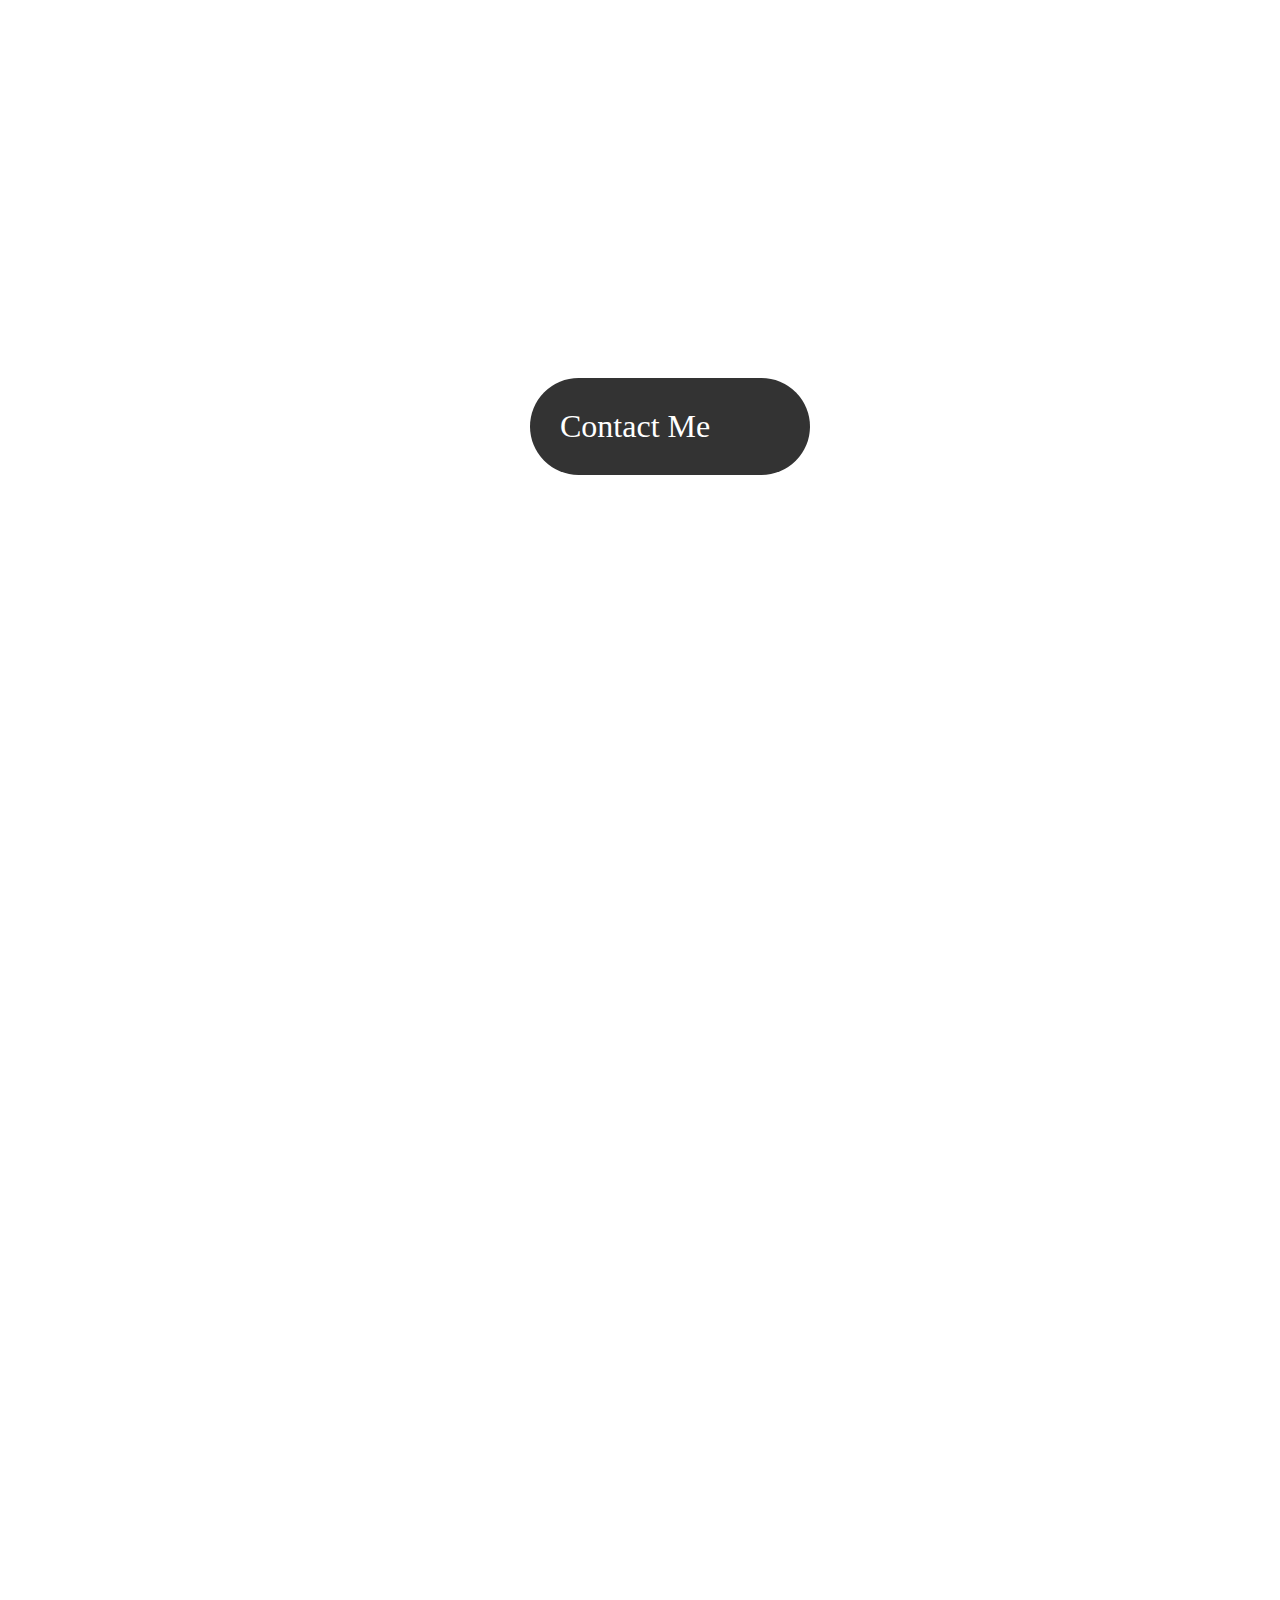
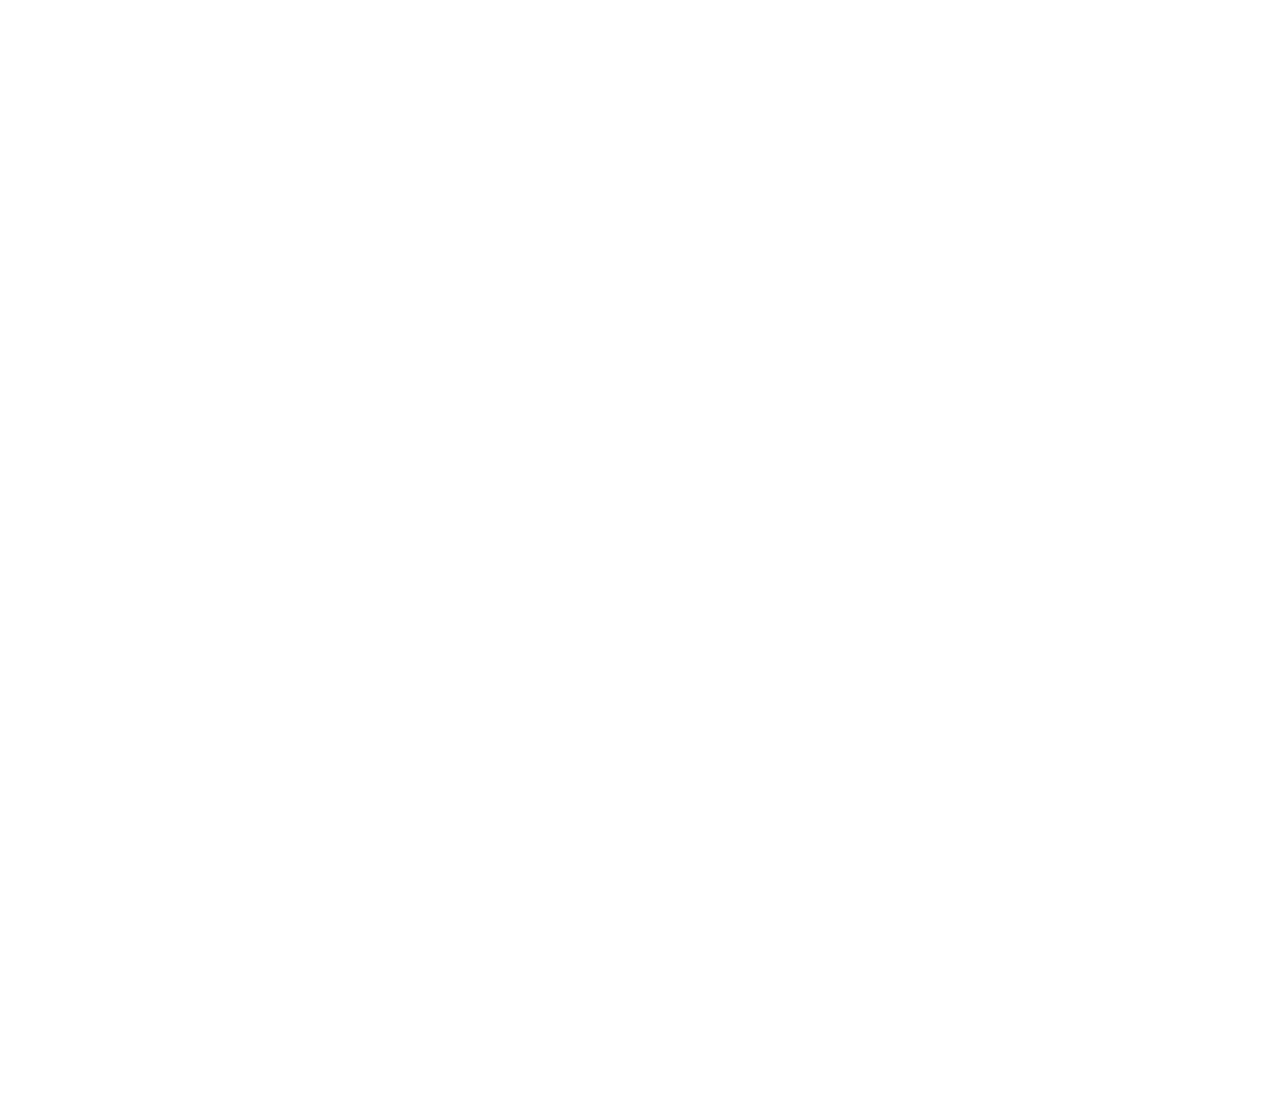
<file: btn-to-fixed-icon-main/index.html>
<!DOCTYPE html>
<html lang="en">
  <head>
    <meta charset="UTF-8" />
    <meta name="viewport" content="width=device-width, initial-scale=1.0" />
    <meta http-equiv="x-UA-Compatible" content="ie=edge" />
    <link rel="stylesheet" href="style.css" />
    <title>contact btn</title>
  </head>
  <body>
    <section>
      
      <!-- https://github.com/VincentVaxelaire/btn-to-fixed-icon
        this have js and css (call it with .btn-to-stiky-icon)-->
      <a href="#" class="btn-to-stiky-icon">
        <span class="title">Contact Me</span>
        <span class="icon">✉</span>
      </a>
    </section>
    <script src="app.js"></script>
  </body>
</html>
</file>
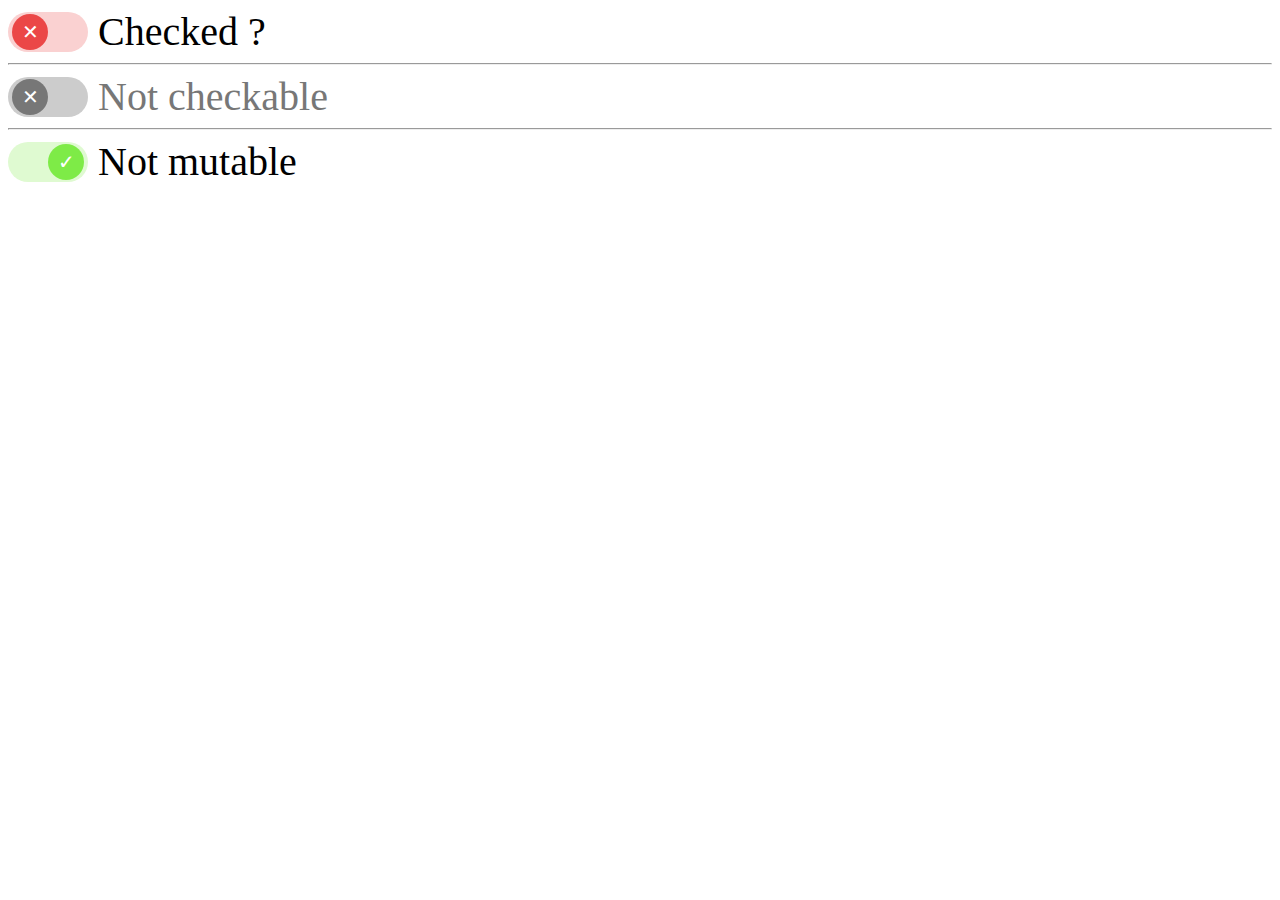
<file: checkbox to toggle on or off/index.html>
<!DOCTYPE html>
<html lang="en">
<head>
  <meta charset="UTF-8">
  <meta http-equiv="X-UA-Compatible" content="IE=edge">
  <meta name="viewport" content="width=device-width, initial-scale=1.0">
  <link rel="stylesheet" href="style.css">
  <title>toggle button</title>
</head>
<body>
  <input type="checkbox" id="check" class="toggle">
  <label for="check">Checked ?</label>
  <hr>
  <input disabled type="checkbox" id="uncheckable" class="toggle">
  <label for="uncheckable">Not checkable</label>
  <hr>
    <input checked contenteditable="true" type="checkbox" id="readonly" class="toggle">
    <label for="readonly">Not mutable</label>
</body>
<script>
  const cb = document.querySelector('#readonly');
  console.log(cb.checked);
  cb.addEventListener('click', () => {
    console.log(cb.checked);
  });
</script>
</html>
</file>
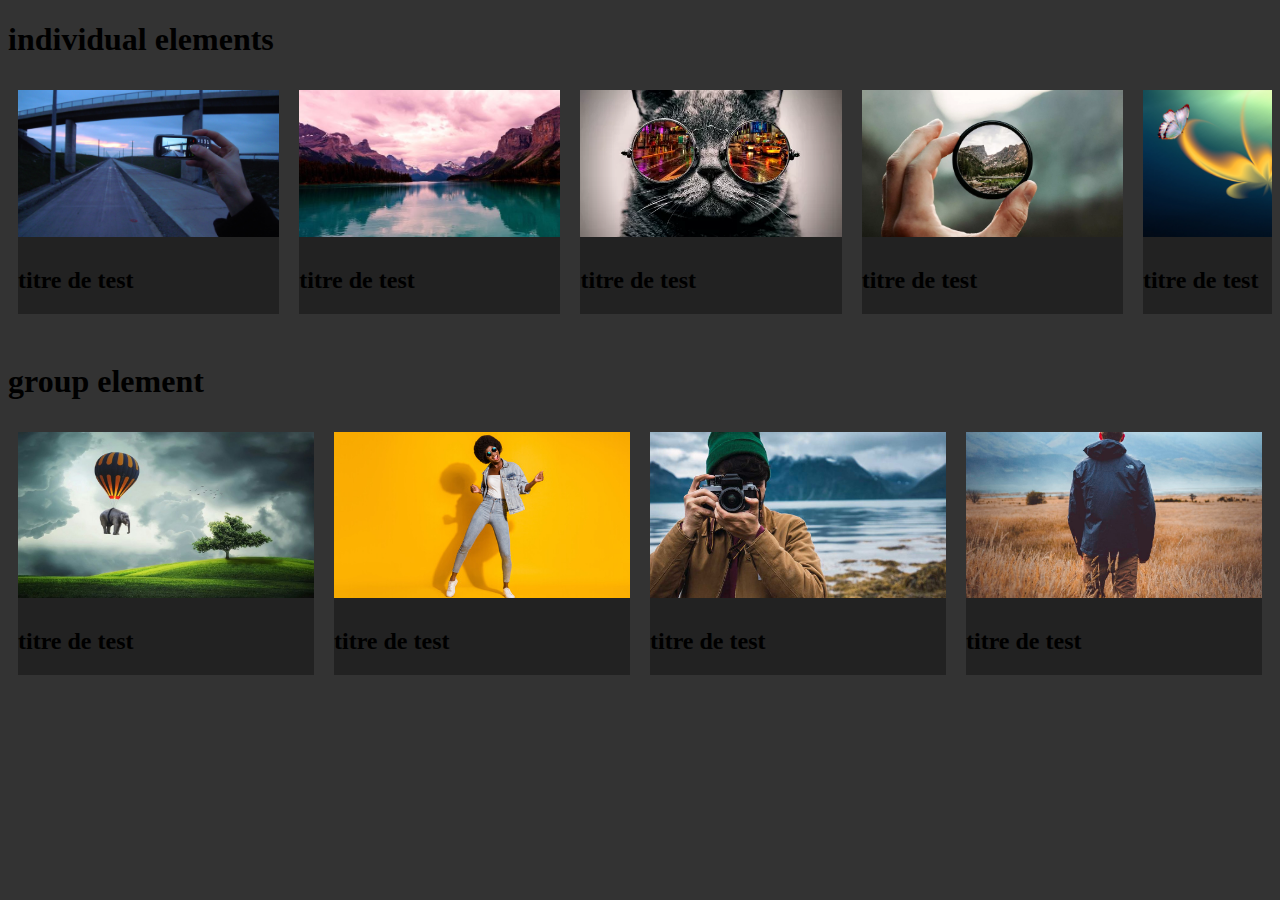
<file: horizontal media card scroller/index.html>
<!DOCTYPE html>
<html lang="en">

<head>
  <meta charset="UTF-8">
  <meta http-equiv="X-UA-Compatible" content="IE=edge">
  <meta name="viewport" content="width=device-width, initial-scale=1.0">
  <link rel="stylesheet" href="style.css">
  <title>horizontal media card scroller</title>
</head>

<body>
  <h1>individual elements</h1>
  <div class="media-card-container snap-inline">
    <div class="card">
      <img src="./images/1.png" alt="">
      <h2>titre de test</h2>
    </div>
    <div class="card">
      <img src="./images/2.jpg" alt="">
      <h2>titre de test</h2>
    </div>
    <div class="card">
      <img src="./images/3.webp" alt="">
      <h2>titre de test</h2>
    </div>
    <div class="card">
      <img src="./images/4.webp" alt="">
      <h2>titre de test</h2>
    </div>
    <div class="card">
      <img src="./images/5.png" alt="">
      <h2>titre de test</h2>
    </div>
    <div class="card">
      <img src="./images/6.jpg" alt="">
      <h2>titre de test</h2>
    </div>
    <div class="card">
      <img src="./images/7.jpg" alt="">
      <h2>titre de test</h2>
    </div>
    <div class="card">
      <img src="./images/8.jpg" alt="">
      <h2>titre de test</h2>
    </div>
    <div class="card">
      <img src="./images/9.jpg" alt="">
      <h2>titre de test</h2>
    </div>
    <div class="card">
      <img src="./images/10.jpg" alt="">
      <h2>titre de test</h2>
    </div>
    <div class="card">
      <img src="./images/11.jpg" alt="">
      <h2>titre de test</h2>
    </div>
    <div class="card">
      <img src="./images/12.jpg" alt="">
      <h2>titre de test</h2>
    </div>
  </div>
  <br>
  <h1>
    group element
  </h1>
  <div class="media-card-container media-card-container-with-group snap-inline">
    <div class="group-card">
      <div class="card">
        <img src="./images/9.jpg" alt="">
        <h2>titre de test</h2>
      </div>
      <div class="card">
        <img src="./images/10.jpg" alt="">
        <h2>titre de test</h2>
      </div>
      <div class="card">
        <img src="./images/11.jpg" alt="">
        <h2>titre de test</h2>
      </div>
      <div class="card">
        <img src="./images/12.jpg" alt="">
        <h2>titre de test</h2>
      </div>
    </div>
    <div class="group-card">
      <div class="card">
        <img src="./images/9.jpg" alt="">
        <h2>titre de test</h2>
      </div>
      <div class="card">
        <img src="./images/10.jpg" alt="">
        <h2>titre de test</h2>
      </div>
      <div class="card">
        <img src="./images/11.jpg" alt="">
        <h2>titre de test</h2>
      </div>
      <div class="card">
        <img src="./images/12.jpg" alt="">
        <h2>titre de test</h2>
      </div>
    </div>
    <div class="group-card">
      <div class="card">
        <img src="./images/9.jpg" alt="">
        <h2>titre de test</h2>
      </div>
      <div class="card">
        <img src="./images/10.jpg" alt="">
        <h2>titre de test</h2>
      </div>
      <div class="card">
        <img src="./images/11.jpg" alt="">
        <h2>titre de test</h2>
      </div>
      <div class="card">
        <img src="./images/12.jpg" alt="">
        <h2>titre de test</h2>
      </div>
    </div>
    <div class="group-card">
      <div class="card">
        <img src="./images/9.jpg" alt="">
        <h2>titre de test</h2>
      </div>
      <div class="card">
        <img src="./images/10.jpg" alt="">
        <h2>titre de test</h2>
      </div>
      <div class="card">
        <img src="./images/11.jpg" alt="">
        <h2>titre de test</h2>
      </div>
      <div class="card">
        <img src="./images/12.jpg" alt="">
        <h2>titre de test</h2>
      </div>
    </div>
  </div>
</body>

</html>
</file>
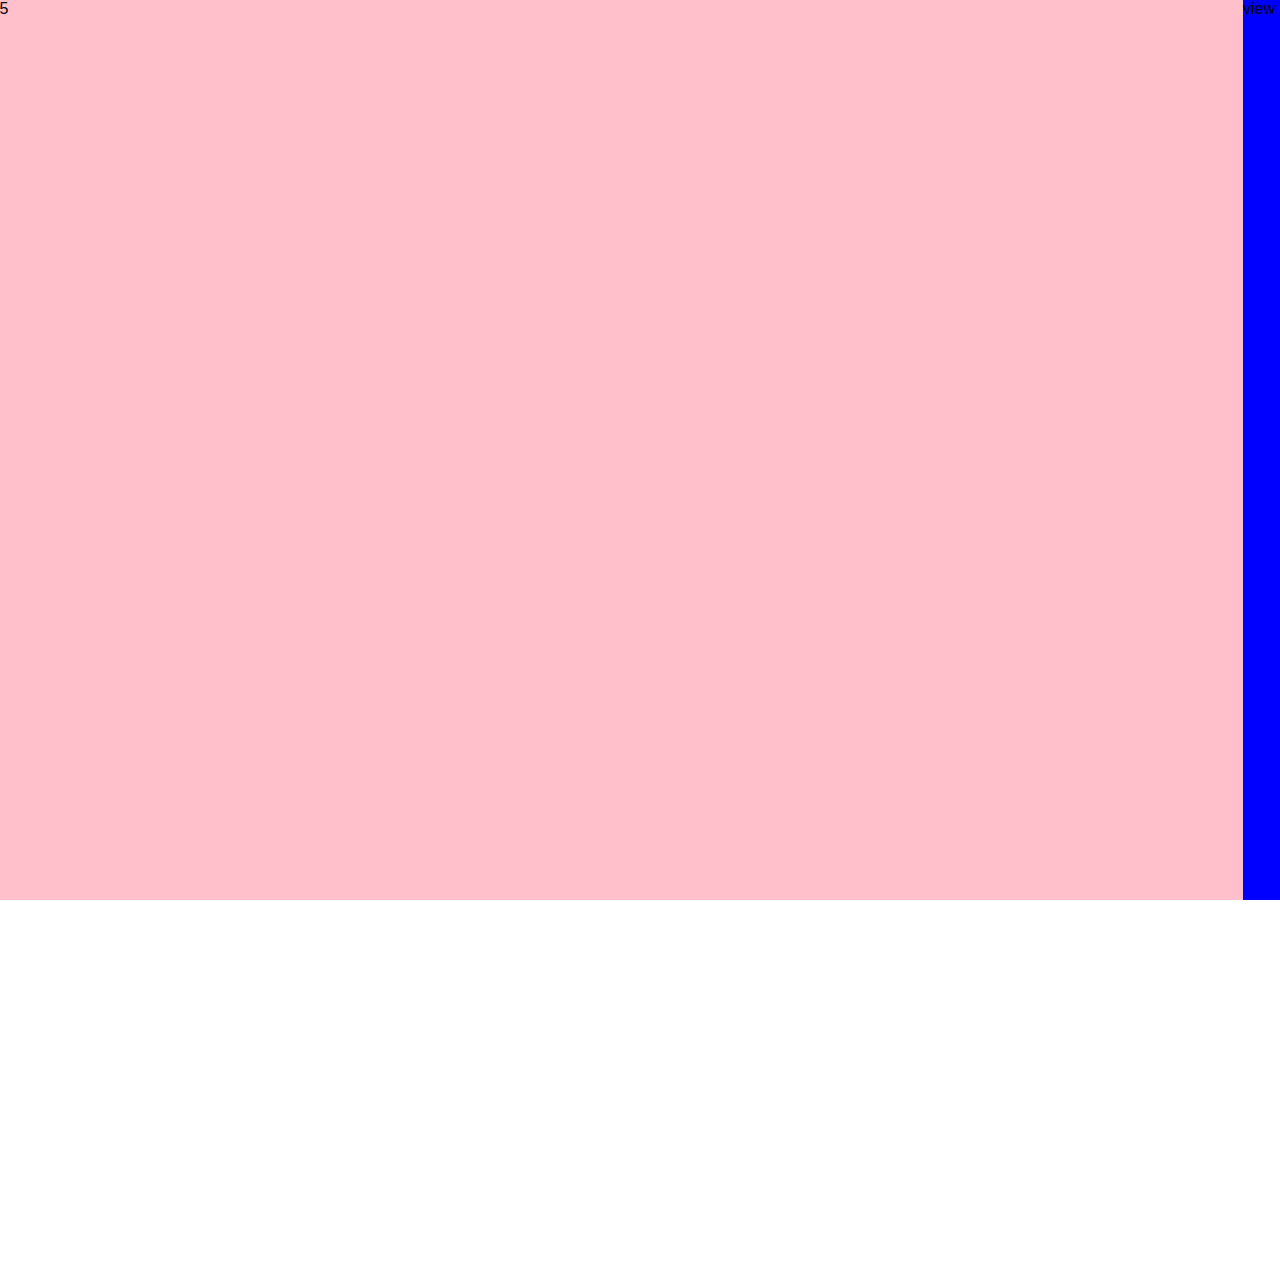
<file: Infinite-Horizontale-scroll-page-main/index.html>
<!DOCTYPE html>
<html lang="en">
<head>
    <meta charset="UTF-8">
    <meta http-equiv="X-UA-Compatible" content="IE=edge">
    <meta name="viewport" content="width=device-width, initial-scale=1.0">
    <link rel="stylesheet" href="style.css">
    <title>Document</title>
</head>
<body>
    <div id="indexContainer">
        <div id="index">
            <section class="view" style="background: pink;">
                <p>view 5</p>
            </section>

            <section class="view" style="background: blue;">
                <p>view 1</p>
            </section>
            <section class="view" style="background: green;">
                <p>view 2</p>
            </section>
            <section class="view" style="background: red;">
                <p>view 3</p>
            </section>
            <section class="view" style="background: yellow;">
                <p>view 4</p>
            </section>
            <section class="view" style="background: pink;">
                <p>view 5</p>
            </section>
            
            <!-- il faut cloner la section one -->
            <section class="view" style="background: blue;">
                <p>view 1</p>
            </section>
        </div>
    </div>

    <script>
        const indexContainer = document.getElementById('indexContainer')

        document.addEventListener('DOMContentLoaded', function(){
            const goto = window.innerWidth
            console.log(goto)
            indexContainer.scrollTo(0, goto)
        });

        indexContainer.addEventListener('scroll', ()=> {
            const {scrollTop, clientHeight, scrollHeight} = indexContainer
            console.log(scrollTop, clientHeight, scrollHeight)
            if (scrollTop + clientHeight === scrollHeight){
               indexContainer.scrollTo(0, clientHeight)
            } else if (scrollTop === 0){
                indexContainer.scrollTo(0, clientHeight * 5)
            }
        })
    </script>
</body>
</html>
</file>
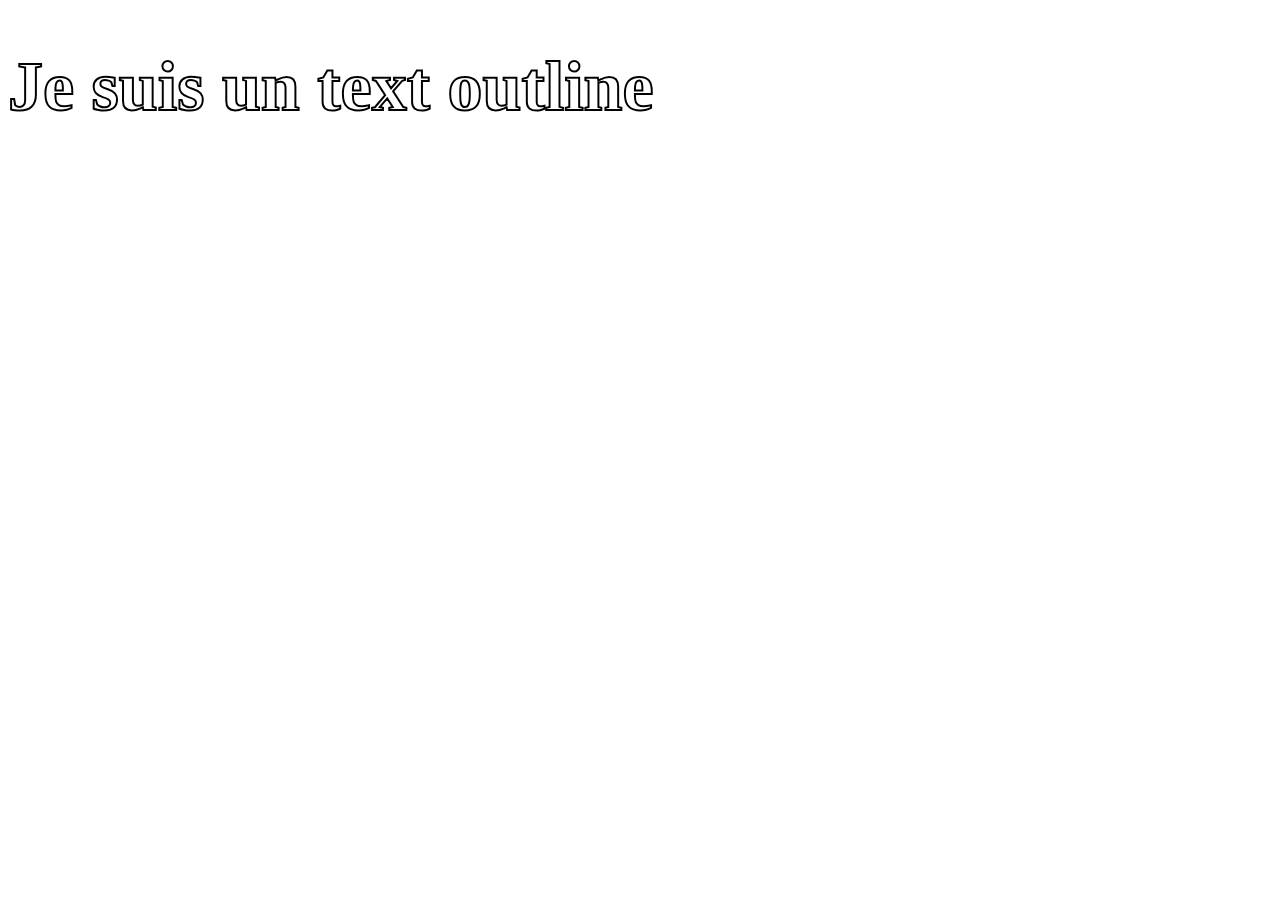
<file: Outline text/index.html>
<!DOCTYPE html>
<html lang="en">
<head>
  <meta charset="UTF-8">
  <meta http-equiv="X-UA-Compatible" content="IE=edge">
  <meta name="viewport" content="width=device-width, initial-scale=1.0">
  <link rel="stylesheet" href="style.css">
  <title>Outline text</title>
</head>
<body>
  <h1>Je suis un text outline</h1>
</body>
</html>
</file>
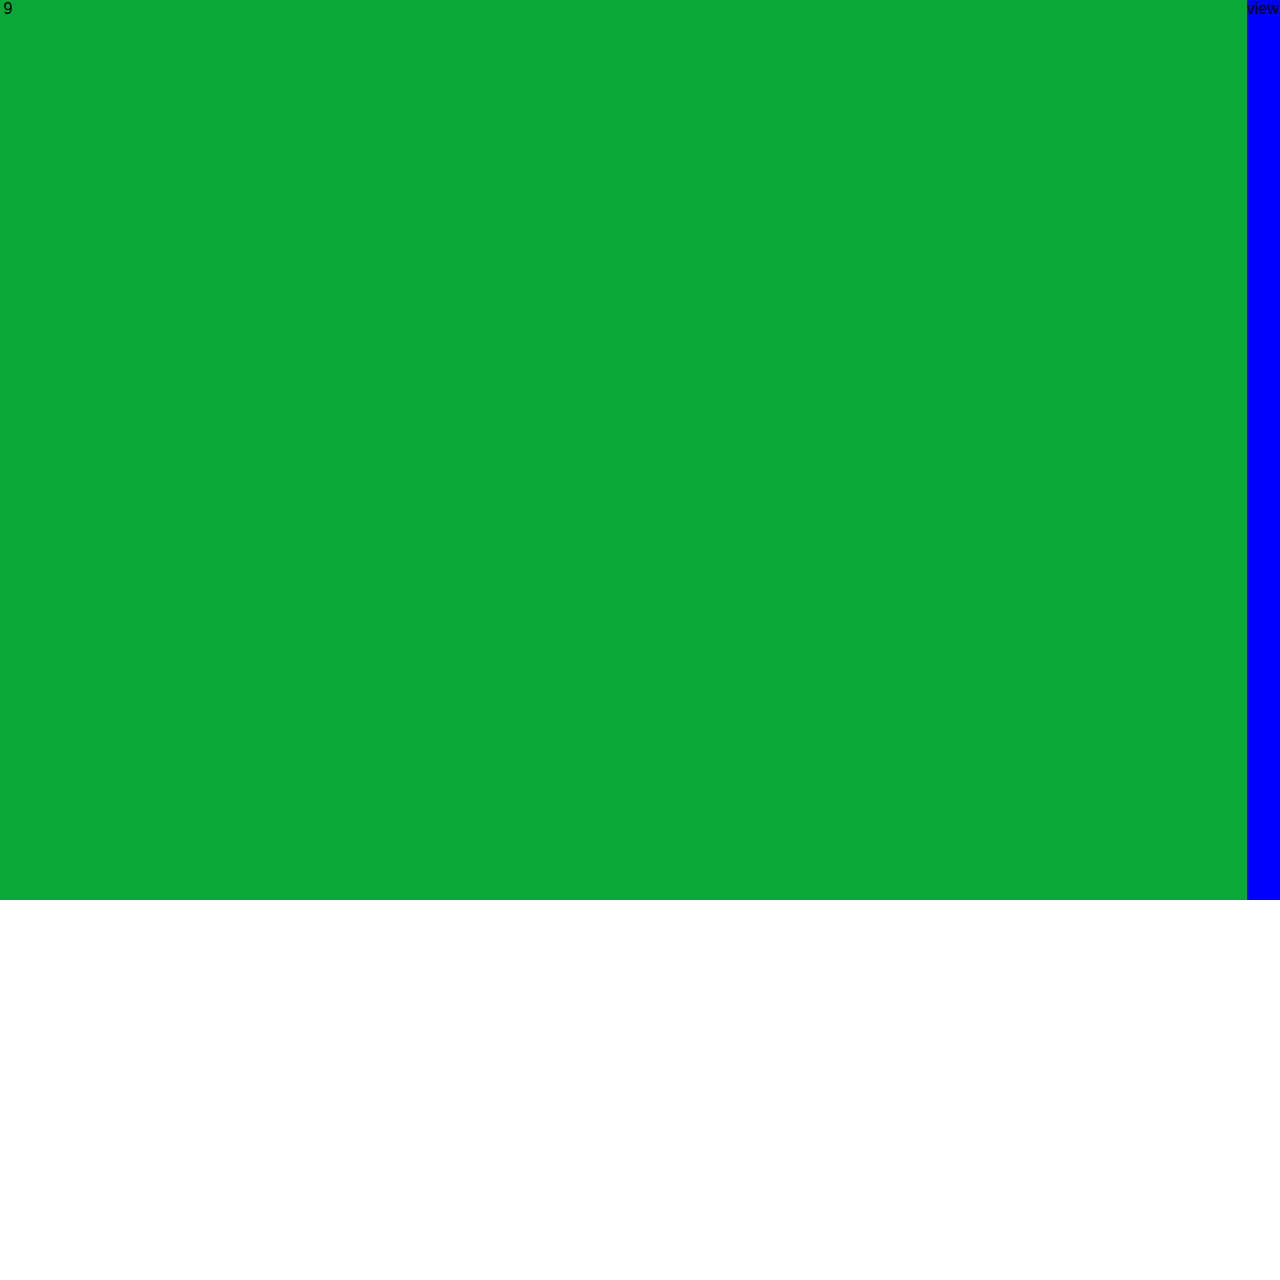
<file: Infinite-Horizontale-scroll-page-main/update/index.html>
<!DOCTYPE html>
<html lang="en">
<head>
    <meta charset="UTF-8">
    <meta http-equiv="X-UA-Compatible" content="IE=edge">
    <meta name="viewport" content="width=device-width, initial-scale=1.0">
    <link rel="stylesheet" href="style.css">
    <script src="./script.js" defer></script>
    <title>Document</title>
</head>
<body>
    <div id="indexContainer">
        <div id="index">
            <section class="view" style="background: blue;" data-active="active">
                <p>view 1</p>
            </section>
            <section class="view" style="background: green;" data-active="nextActive">
                <p>view 2</p>
            </section>
            <section class="view" style="background: red; " data-active="hidden">
                <p>view 3</p>
            </section>
            <section class="view" style="background: yellow;" data-active="hidden">
                <p>view 4</p>
            </section>
            <section class="view" style="background: pink;" data-active="hidden">
                <p>view 5</p>
            </section>
            <section class="view" style="background: rgb(218, 14, 48);" data-active="hidden">
                <p>view 6</p>
            </section>
            <section class="view" style="background: rgb(175, 159, 10);" data-active="hidden">
                <p>view 7</p>
            </section>
            <section class="view" style="background: rgb(32, 74, 129);" data-active="hidden">
                <p>view 8</p>
            </section>
            <section class="view" style="background: rgb(9, 168, 56);" data-active="previousActive">
                <p>view 9</p>
            </section>
        </div>
    </div>
</body>
</html>
</file>
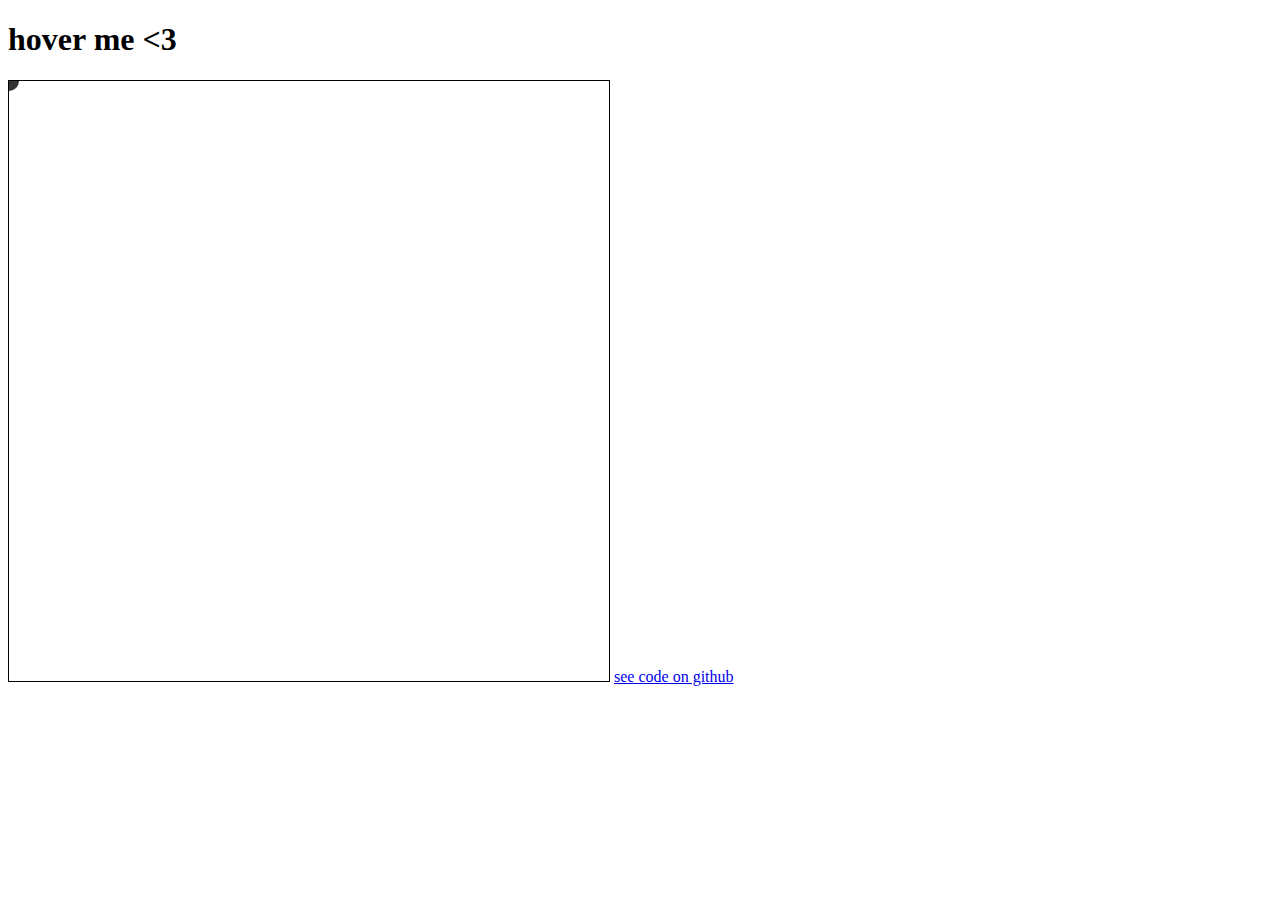
<file: jely-hover-effect-main/circle follow mouse/index.html>
<!DOCTYPE html>
<html lang="en">
<head>
  <meta charset="UTF-8">
  <meta name="viewport" content="width=device-width, initial-scale=1.0">
  <meta http-equiv="x-UA-Compatible" content="ie=edge">
  <title>circle follow on mouse move</title>
  <style>
    canvas{
      border: 1px solid #000;
      cursor: none;
    }
  </style>
</head>
<body>
  <h1>hover me <3</h1>
  <canvas id="canvas" width="600" height="600"></canvas>
  <a href="https://github.com/VincentVaxelaire/jely-hover-effect" target="_blank" rel="noopener noreferrer">see code on github</a>
  <script type="module">
    import Mouse from '../mouseMove.js'

    const canvas = document.getElementById('canvas')
    const ctx = canvas.getContext('2d')
    const pos = new Mouse(canvas)

    function drawBall(x,y,r){
      ctx.save()
      ctx.beginPath()
      ctx.arc(x, y, r, 0, 2*Math.PI)
      ctx.fillStyle = '#333'
      ctx.fill()
      ctx.closePath()
      ctx.restore()
    }

    function Render() {
      window.requestAnimationFrame(Render)
      ctx.clearRect(0, 0, 600, 600)
      // console.log(pos.x, pos.y)
      drawBall(pos.x, pos.y, 10)
    } Render()
  </script>
</body>
</html>
</file>
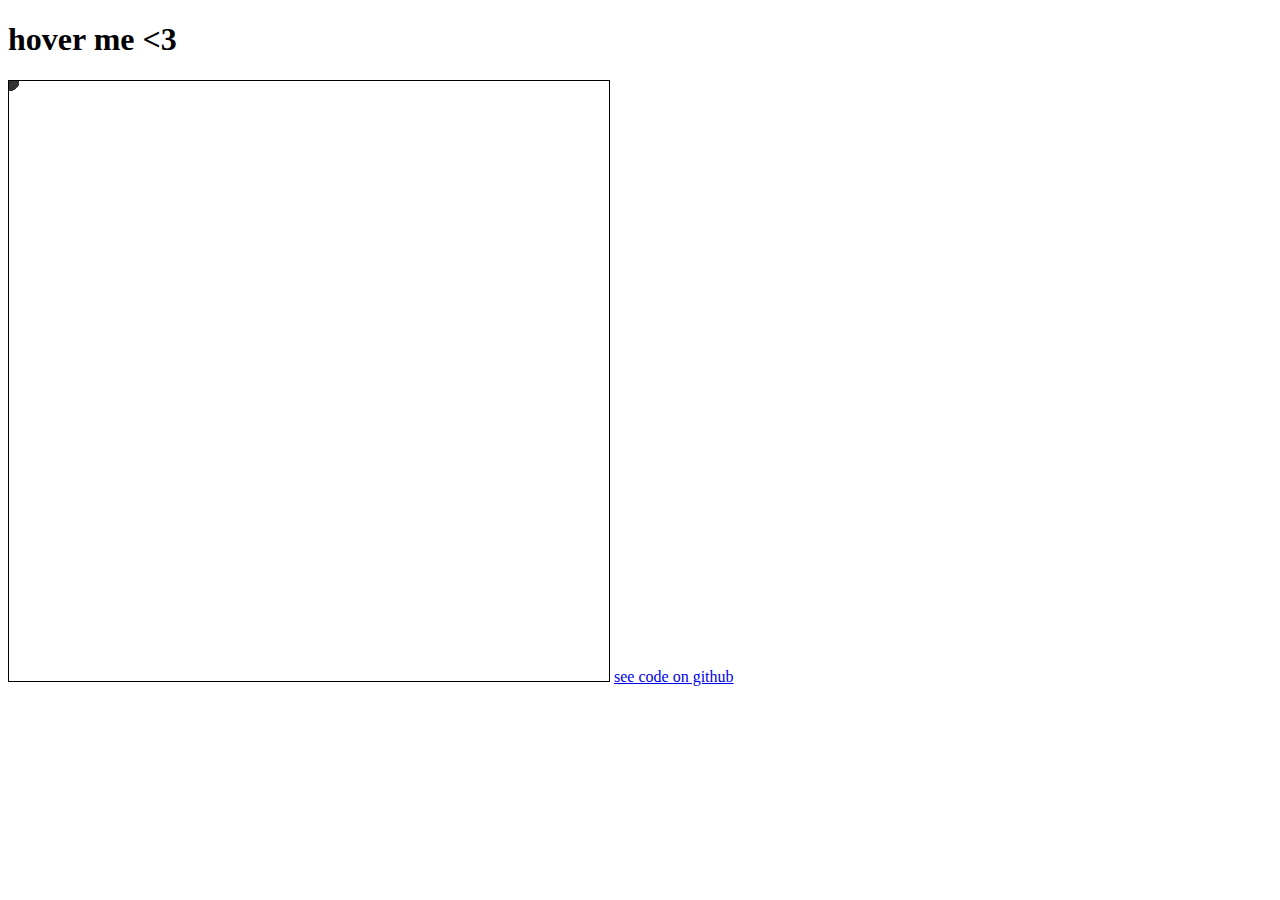
<file: jely-hover-effect-main/draw circle on mouse move/index.html>
<!DOCTYPE html>
<html lang="en">
<head>
  <meta charset="UTF-8">
  <meta name="viewport" content="width=device-width, initial-scale=1.0">
  <meta http-equiv="x-UA-Compatible" content="ie=edge">
  <title>Draw circle on mouse move</title>
  <style>
    canvas{
      border: 1px solid #000;
    }
  </style>
</head>
<body>
  <h1>hover me <3</h1>
  <canvas id="canvas" width="600" height="600"></canvas>
  <a href="https://github.com/VincentVaxelaire/jely-hover-effect" target="_blank" rel="noopener noreferrer">see code on github</a>
  <script type="module">
    import Mouse from '../mouseMove.js'

    const canvas = document.getElementById('canvas')
    const ctx = canvas.getContext('2d')
    const pos = new Mouse(canvas)

    function drawBall(x,y,r){
      ctx.beginPath()
      // arc(x, y, radius, crop, draw multi arc)
      ctx.arc(x, y, r, 0, 2*Math.PI)
      ctx.fillStyle = '#333'
      ctx.fill()
      ctx.closePath()
    }

    function Render() {
      window.requestAnimationFrame(Render)
      // console.log(pos.x, pos.y)
      drawBall(pos.x, pos.y, 10)
    } Render()
  </script>
</body>
</html>
</file>
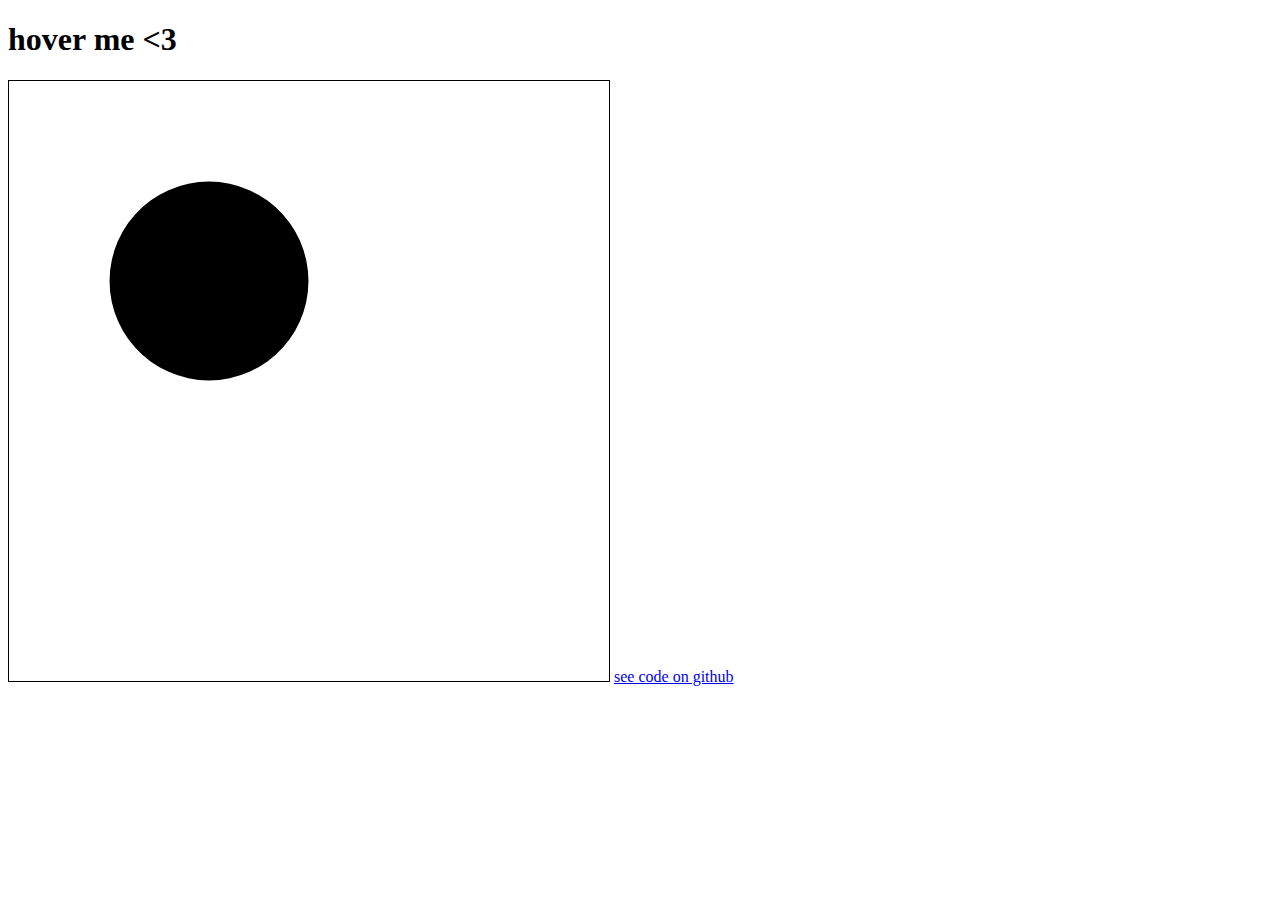
<file: jely-hover-effect-main/Jely hover effect/index.html>
<!DOCTYPE html>
<html lang="en">
<head>
  <meta charset="UTF-8">
  <meta name="viewport" content="width=device-width, initial-scale=1.0">
  <meta http-equiv="x-UA-Compatible" content="ie=edge">
  <title>calc dist + manage colision</title>
  <style>
    canvas{
      border: 1px solid #000;
    }
  </style>
</head>
<body>
  <h1>hover me <3</h1>
  <canvas id="canvas" width="600" height="600"></canvas>
  <a href="https://github.com/VincentVaxelaire/jely-hover-effect" target="_blank" rel="noopener noreferrer">see code on github</a>
  <script type="module">
    import Mouse from '../mouseMove.js'
    import Ball from '../ball.js'

    const canvas = document.getElementById('canvas')
    const ctx = canvas.getContext('2d')
    const pos = new Mouse(canvas)
    const balls = []

    // draw a circle arround mouse pointer (choose transparent for hidden it)
    const mouse = new Ball(0, 0, 40, '#00000000')

    // IF i < 20 => Math.PI / 20
    for (let i = 0; i < 30; i++) {
      balls.push(
        new Ball (
          200 + 100 * Math.cos(i * 2 * Math.PI / 30),
			    200 + 100 * Math.sin(i * 2 * Math.PI / 30)
        )
      )
    }

    // Choose between stroke() or fill()
    function ConnectDots(balls) {
      ctx.beginPath()
      ctx.moveTo(balls[0].x, balls[0].y)
      balls.forEach(ball => {
        ctx.lineTo(ball.x, ball.y)
      })
      ctx.closePath()
      // ctx.stroke()
      ctx.fill()
    }

    // Choose between stroke() or fill()
    function ConnectDots1(dots) {
      ctx.beginPath()
      for (let i = 0, jlen = dots.length; i <= jlen; ++i) {
        let p0 = dots[i + 0 >= jlen ? i + 0 - jlen : i + 0]
        let p1 = dots[i + 1 >= jlen ? i + 1 - jlen : i + 1]
        ctx.quadraticCurveTo(p0.x, p0.y, (p0.x + p1.x) * 0.5, (p0.y + p1.y) * 0.5)
      }
      ctx.closePath()
      // ctx.stroke()
      ctx.fill();
    }

    // Choose between 2 functions
    function Render() {
      window.requestAnimationFrame(Render)
      ctx.clearRect(0, 0, 600, 600)

      mouse.setPos(pos.x, pos.y)
      mouse.draw(ctx)

      balls.forEach(ball => {
        ball.colision(pos)
        ball.draw(ctx)
      })
      ConnectDots1(balls)
      // ConnectDots(balls)
    } Render()
  </script>
</body>
</html>
</file>
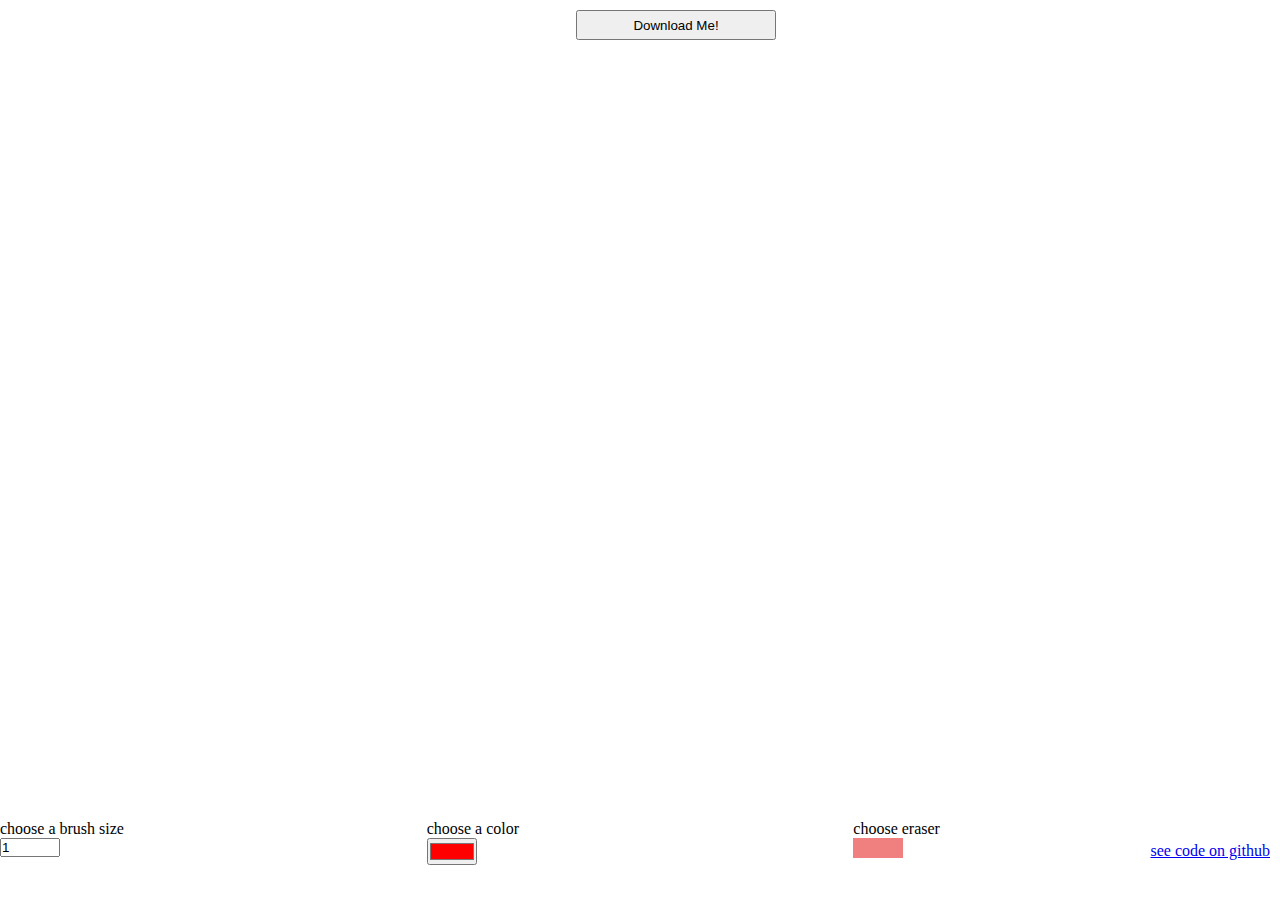
<file: jely-hover-effect-main/PaintLike/index.html>
<!DOCTYPE html>
<html lang="en">
<head>
  <meta charset="UTF-8">
  <meta name="viewport" content="width=device-width, initial-scale=1.0">
  <meta http-equiv="x-UA-Compatible" content="ie=edge">
  <title>paint like</title>
  <style>
    *, *::before, *::after {
      padding: 0;
      margin: 0;
      box-sizing: border-box;
      -moz-user-select: -moz-none;
      -khtml-user-select: none;
      -webkit-user-select: none;
      -ms-user-select: none;
      user-select: none;
    }
    a {
      position: absolute;
      bottom: 40px;
      right: 10px;
      z-index: 2;
    }
    button {
      position: absolute;
      top: 10px;
      left: 45vw;
      z-index: 2;
      width: 200px;
      height: 30px;
    }
    canvas{
      position: fixed;
      z-index: -1;
    }
    .tools{
      display: grid;
      grid-template-columns: 1fr 1fr 1fr auto;
      position: absolute;
      bottom: 0;
      background-color: white;
      width: 100%;
      height: 80px;
    }
    .eraser{
      display: block;
      background-color: lightcoral;
      width: 50px;
      height: 20px;
    }
  </style>
</head>
<body id='body'>
  <canvas id="canvas" width="600" height="600"></canvas>
  <a href="https://github.com/VincentVaxelaire/jely-hover-effect" target="_blank" rel="noopener noreferrer">see code on github</a>
  <button id="button">Download Me!</button>
  <div class="tools">
    <div class="brushTools">
      <p>choose a brush size</p>
      <input type="number" id="brushSize" min="1" max="100" value="1">
    </div>
    <div class="colors">
      <p>choose a color</p>
      <input type="color" id="color" value="#ff0000">
    </div>
    <div class="eraserSpace">
      <p>choose eraser</p>
      <span class="eraser"></span>
    </div>
  </div>
  <script>
    const dlButton = document.getElementById('button')
    const canvas = document.getElementById('canvas')
    let brushSizes = document.getElementById('brushSize')
    let brushColors = document.getElementById('color')
    const eraser = document.querySelector('.eraser')
    const ctx = canvas.getContext('2d')
    const rect = canvas.getBoundingClientRect()
    
    // define canvas sizes
    const sizes = {
      width: window.innerWidth,
      height: window.innerHeight
    }
    canvas.setAttribute("width", sizes.width)
    canvas.setAttribute("height", sizes.height - 80)

    // draw white background
    ctx.fillStyle = "white"
    ctx.fillRect(0, 0, sizes.width, sizes.height)
    
    // define brush size
    let size = brushSizes.value
    brushSizes.addEventListener("input", () => {
      size = brushSizes.value
    })
    
    // define brush color
    let color = brushColors.value
    brushColors.addEventListener("input", () => {
      color = brushColors.value
    })
      
    // eraser
    const device = 'ontouchstart' in canvas ? 'touchstart' : 'click'
    eraser.addEventListener(device, () => {
      color = '#ffffff'
    })

    // drawLine
    let isDrawing = false
    let x = 0
    let y = 0

    const action1 = 'ontouchstart' in canvas ? 'touchstart' : 'mousedown'
    canvas.addEventListener(action1, e => {
      x = e.clientX - rect.left
      y = e.clientY - rect.top
      isDrawing = true
    })

    const action2 = 'ontouchmove' in canvas ? 'touchmove' : 'mousemove'
    canvas.addEventListener(action2, e => {
      if (isDrawing === true) {
        drawLine(ctx, x, y, e.clientX - rect.left, e.clientY - rect.top)
        x = e.clientX - rect.left
        y = e.clientY - rect.top
      }
    })

    const action3 = 'ontouchend' in window ? 'touchend' : 'mouseup'
    window.addEventListener(action3, e => {
      if (isDrawing === true) {
        drawLine(ctx, x, y, e.clientX - rect.left, e.clientY - rect.top)
        x = 0
        y = 0
        isDrawing = false
      }
    })

    // draw line once
    function drawLine(ctx, x1, y1, x2, y2) {
      ctx.beginPath()
      ctx.strokeStyle = color
      ctx.lineWidth = size 
      ctx.lineCap = 'round'
      ctx.lineJoin = 'round'
      ctx.shadowBlur = 2
      ctx.moveTo(x1, y1)
      ctx.lineTo(x2, y2)
      ctx.stroke()
      ctx.closePath()
    }

    // download draw
    button.addEventListener('click', () => {
      // get canvas data  
      var image = canvas.toDataURL()
    
      // create temporary link  
      var tmpLink = document.createElement( 'a' )
      tmpLink.download = 'image.png' // set the name of the download file 
      tmpLink.href = image
    
      // temporarily add link to body and initiate the download  
      document.body.appendChild( tmpLink )
      tmpLink.click()
      document.body.removeChild( tmpLink )
    })
  </script>
</body>
</html>
</file>
<file: btn-to-fixed-icon-main/style.css>
body{
  height: 300vh;
}
a{
  text-decoration: none;
  color: white;
}

/*Shitty btn who become a fixed icon*/
.btn-to-stiky-icon{
  position: absolute;
  bottom: calc(55vh - 70px);
  /*need to reduce 50% for mobile responsive*/
  left: calc(50% - 110px);
  width: 220px;
  padding: 30px;
  border-radius: 60px;
  transition: all .5s ease-in-out;
  visibility: visible;
  overflow: hidden;
  transform: translateZ(0);
  background: #333333;
}

.btn-to-stiky-icon .title{
  visibility: visible;
  position: relative;
  font-size: 32px;
  color: #fff;
  transition: all .5s ease-in-out;
}

.btn-to-stiky-icon .icon{
  display: none;
}

.btn-to-stiky-icon.stiky-icon{
  position: fixed;
  z-index: 9;
  bottom: 30px;
  left: calc(99% - 75px);
  width: 60px;
  height: 60px;
  padding: 0px;
  transition: all .5s ease-in-out;
  visibility: visible;
  background-color: #ef4b6c;
  border-radius: 50%;
  transform: translateZ(0);
}

.btn-to-stiky-icon.stiky-icon .title{
  display: none;
}

.btn-to-stiky-icon.stiky-icon .icon{
  display: initial;
  position: relative;
  top: 6px;
  left: 14px;
  font-size: 32px;
  color: #fff;
  transition: all .5s ease-in-out;
}
</file>
<file: checkbox to toggle on or off/style.css>
input[type="checkbox"].toggle {
  opacity: 0;
  position: absolute;
  left: -9999px;
  top: -9999px;
}

input[type="checkbox"].toggle + label {
  position: relative;
  display:flex;
  /* component size */
  font-size: 40px;
  align-items: center;
  cursor: pointer;
}

input[type="checkbox"].toggle + label::before {
  content: "";
  width: 2em;
  height: 1em;
  background-color: hsl(0, 80%, 90%);
  border-radius: 1em;
  margin-right: .25em;
  transition: background-color 200ms ease-in-out;
}

input[type="checkbox"].toggle + label::after {
  content: "\2715";
  display: flex;
  justify-content: center;
  align-items: center;
  position: absolute;
  font-size: .5em;
  height: .9em;
  left: .2em;
  width: 1.8em;
  height: 1.8em;
  background-color: hsl(0, 80%, 60%);
  color: white;
  border-radius: 1em;
  transition: background-color 200ms ease-in-out, transform 200ms ease-in-out;
}

input[type="checkbox"].toggle:focus + label::before, input[type="checkbox"].toggle:active + label::before {
  outline: 3px solid black;
} 

input[type="checkbox"].toggle:active:read-write + label::before, input[type="checkbox"].toggle:focus:read-write + label::before {
  outline: none;
} 

input[type="checkbox"].toggle:checked + label::before, input[type="checkbox"].toggle:read-write + label::before {
  background-color: hsl(100, 80%, 90%);
}

input[type="checkbox"].toggle:checked + label::after, input[type="checkbox"].toggle:read-write + label::after {
  content: "\2713";
  transform: translateX(100%);
  background-color: hsl(100, 80%, 60%);
}

input[type="checkbox"].toggle:disabled + label {
  color: #777;
}

input[type="checkbox"].toggle:disabled + label::before {
  background-color: #ccc;
}

input[type="checkbox"].toggle:disabled + label::after {
  background-color: #777;
}

input[type="checkbox"].toggle:active:disabled + label::before {
  outline: none;
}
</file>
<file: horizontal media card scroller/style.css>
body {
  background-color: #333;
}

.media-card-container {
  display:grid;
  gap: 20px;
  grid-auto-flow: column;
  grid-auto-columns: 21%;
  height: fit-content;
  padding: 10px;

  overflow-x: auto;
  overflow-y: hidden;
  overscroll-behavior-inline: contain;
}

.media-card-container-with-group {
  grid-auto-columns: 100%;
}

.group-card {
  display: grid;
  grid-auto-flow: column;
  gap: 20px;
}

.snap-inline {
  scroll-snap-type: inline mandatory;
  scroll-padding-inline: 10px;
}

.snap-inline > * {
  scroll-snap-align: start;
}

.card {
  display: grid;
  grid-template-rows: min-content;
  gap: 10px;
  background-color: #222;
}

.card > img {
  inline-size: 100%;
  aspect-ratio: 16 / 9;
  object-fit: cover;
}

.card > img:hover {
  transform: scale(1.5);
}
</file>
<file: Infinite-Horizontale-scroll-page-main/style.css>
:root{
    --screen-number: fit-content;
}

*, *::before, *::after{
    padding: 0;
    margin: 0;
    box-sizing: border-box;
}

body {
    margin: 0;
    padding: 0;
    font-family: sans-serif;
    overflow-y: hidden;
}
.view {
    width: 100vw;
    height: 100vh;
    display: flex;
}


#index{
    display: flex;
    flex-direction: row;
    width: var(--screen-number);
    transform: rotate(90deg) translateY(-100vh);
    transform-origin: top left;
    -webkit-overflow-scrolling: touch;
}
#indexContainer {
    width: 100vh;
    height: 100vw;
    transform: rotate(-90deg) translateX(-100vh);
    transform-origin: top left;
    overflow-x: hidden;

    /* pour ie et mozilla */
    -ms-overlow-style: none;
    scrollbar-width: none;
}
::-webkit-scrollbar {
    display: none;
}
</file>
<file: Outline text/style.css>
h1 {
  font-size: 70px;
  font-weight: 700;
  color:white;
  -webkit-text-stroke: 2px black;
}
</file>
<file: Infinite-Horizontale-scroll-page-main/update/style.css>
*, *::before, *::after{
    padding: 0;
    margin: 0;
    box-sizing: border-box;
}

body {
    margin: 0;
    padding: 0;
    font-family: sans-serif;
    overflow-y: hidden;
}

#index{
    display: flex;
    flex-direction: row;
    width: 300vw;
    transform: rotate(90deg) translateY(-100vh);
    transform-origin: top left;
    -webkit-overflow-scrolling: touch;
}
#indexContainer {
    width: 100vh;
    height: 100vw;
    transform: rotate(-90deg) translateX(-100vh);
    transform-origin: top left;
    overflow-x: hidden;

    /* pour ie et mozilla */
    -ms-overlow-style: none;
    scrollbar-width: none;
}
::-webkit-scrollbar {
    display: none;
}

.view {
    width: 100vw;
    height: 100vh;
    display: none;
    position: absolute;
}

.view[data-active="active"] {
    display: flex;
    position: relative;
    margin-left: 100vw;
}

.view[data-active="previousActive"] {
    display: flex;
    left: 0;
}

.view[data-active="nextActive"] {
    display: flex;
    right: 0;
}
</file>
